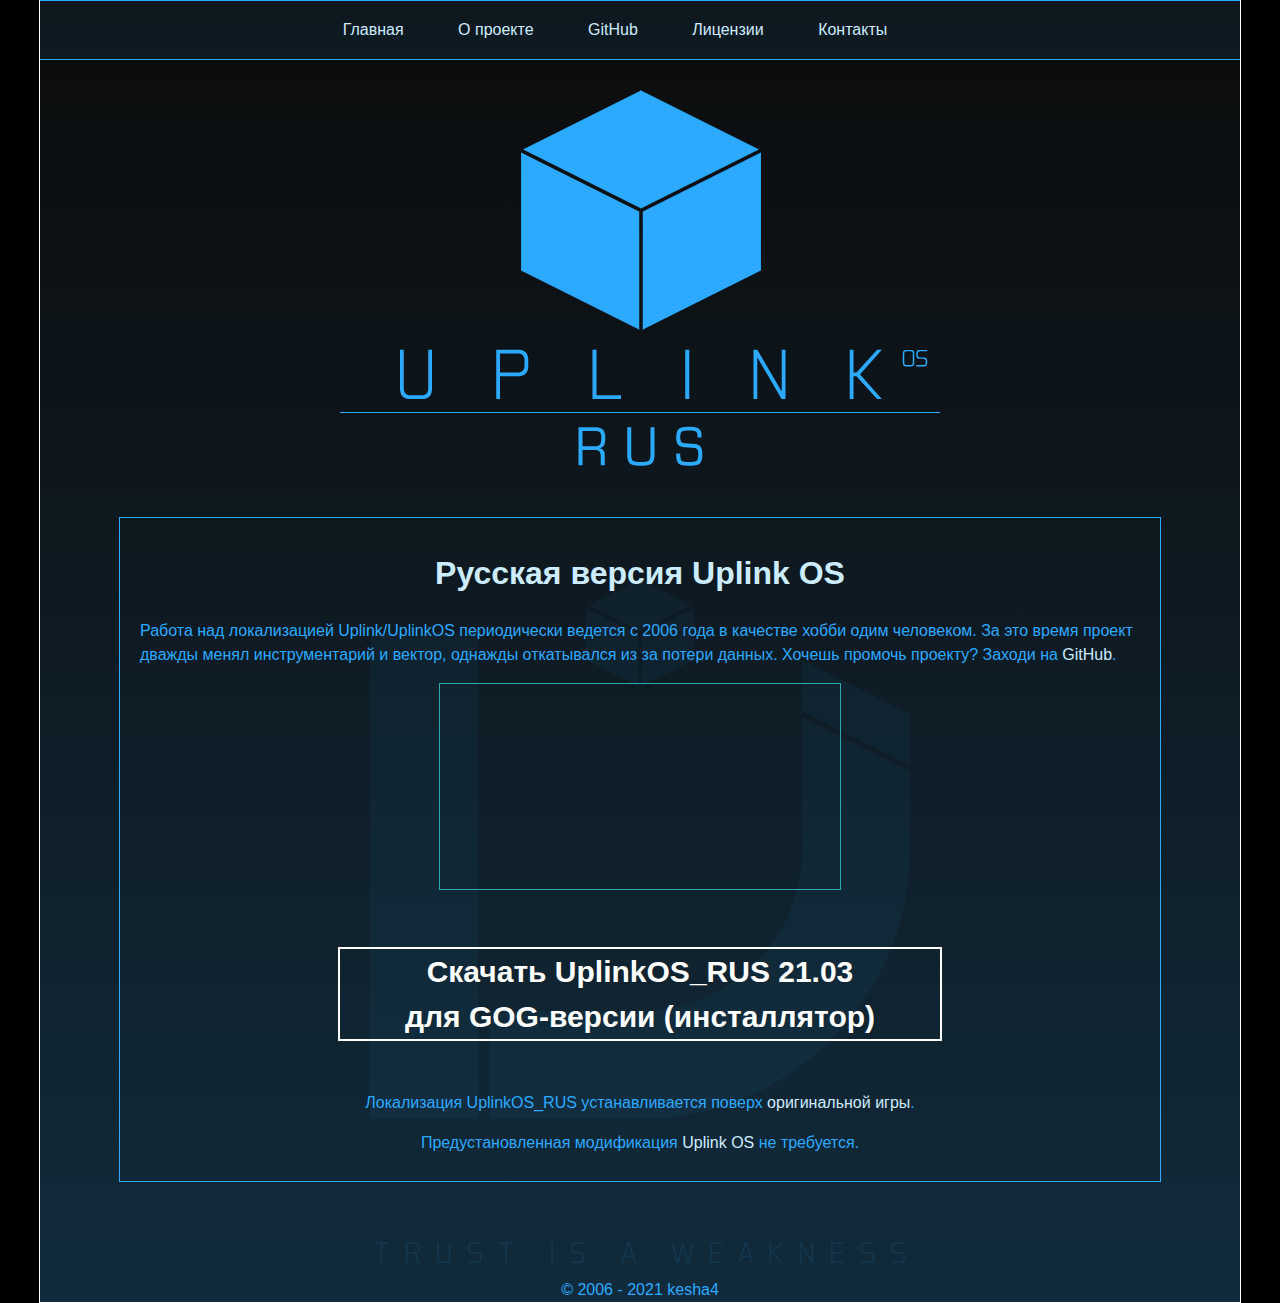
<file: docs/index.html>
<!DOCTYPE html>
<html>
<head>
	<title>Русификатор Uplink: Hacker Elite - UplinkOS_RUS</title>
	<link rel="stylesheet" type="text/css" href="css\style.css">

	<!-- Yandex.Metrika counter -->
	<script type="text/javascript" >
	   (function(m,e,t,r,i,k,a){m[i]=m[i]||function(){(m[i].a=m[i].a||[]).push(arguments)};
	   m[i].l=1*new Date();k=e.createElement(t),a=e.getElementsByTagName(t)[0],k.async=1,k.src=r,a.parentNode.insertBefore(k,a)})
	   (window, document, "script", "https://mc.yandex.ru/metrika/tag.js", "ym");

	   ym(67867465, "init", {
	        clickmap:true,
	        trackLinks:true,
	        accurateTrackBounce:true,
	        webvisor:true
	   });
	</script>
	<noscript><div><img src="https://mc.yandex.ru/watch/67867465" style="position:absolute; left:-9999px;" alt="" /></div></noscript>
	<!-- /Yandex.Metrika counter -->
</head>
<body>
	<div class="wrapper">
		<div class="u">

			<ul class="menu">
				<li><a href="index.html">Главная</a></li>
				<li><a href="about.html">О проекте</a></li>
				<li><a href="https://github.com/kesha4/UplinkOS_rus" target="_blank" onclick="ym(67867465,'reachGoal','goToGithub'); return true;">GitHub</a></li>
				<li><a href="license.html">Лицензии</a></li>
				<li><a href="contacts.html">Контакты</a></li>
			</ul>

			<div class="head-image">
				<img src="images\uhd_header_01.png" alt="UplinkOS_RUS">
			</div>

			<div class="content">
				
				<h1>Русская версия Uplink OS</h1>
				<p>Работа над локализацией Uplink/UplinkOS периодически ведется с 2006 года в качестве хобби одим человеком. За это время проект дважды менял инструментарий и вектор, однажды откатывался из за потери данных. Хочешь промочь проекту? Заходи на <a href="https://github.com/kesha4/UplinkOS_rus" target="_blank" onclick="ym(67867465,'reachGoal','goToGithub'); return true;">GitHub</a>.</p>

				<p style="text-align: center;"><iframe width="400" height="205" style="border: 1px solid #2BAAAE;" src="https://www.youtube.com/embed/-AtwpCGTCWs" frameborder="0" allow="accelerometer; autoplay; clipboard-write; encrypted-media; gyroscope; picture-in-picture" allowfullscreen></iframe></p>

				<div class="download"><a href="https://yadi.sk/d/PUt1cI3IEqX8nQ" onclick="ym(67867465,'reachGoal','DownloadForGOG'); return true;" target="_blank">Скачать UplinkOS_RUS 21.03 <br> для GOG-версии (инсталлятор)</a></div>

				<p style="text-align: center;">Локализация UplinkOS_RUS устанавливается поверх <a target="_blank" href="https://www.gog.com/game/uplink_hacker_elite">оригинальной игры</a>.</p>
				<p style="text-align: center;">Предустановленная модификация <a target="_blank" href="https://www.moddb.com/mods/uplink-os">Uplink OS</a> не требуется.</p>

			<div style="clear: both;"></div>
			</div>

			<div class="footer">
				<img src="images\uhd_footer_01.png" alt="TRUST IS A WEAKNESS">
				<div class="cr">© 2006 - 2021 kesha4</div>
			</div>
		</div>
	</div>
</body>
</html>
</file>
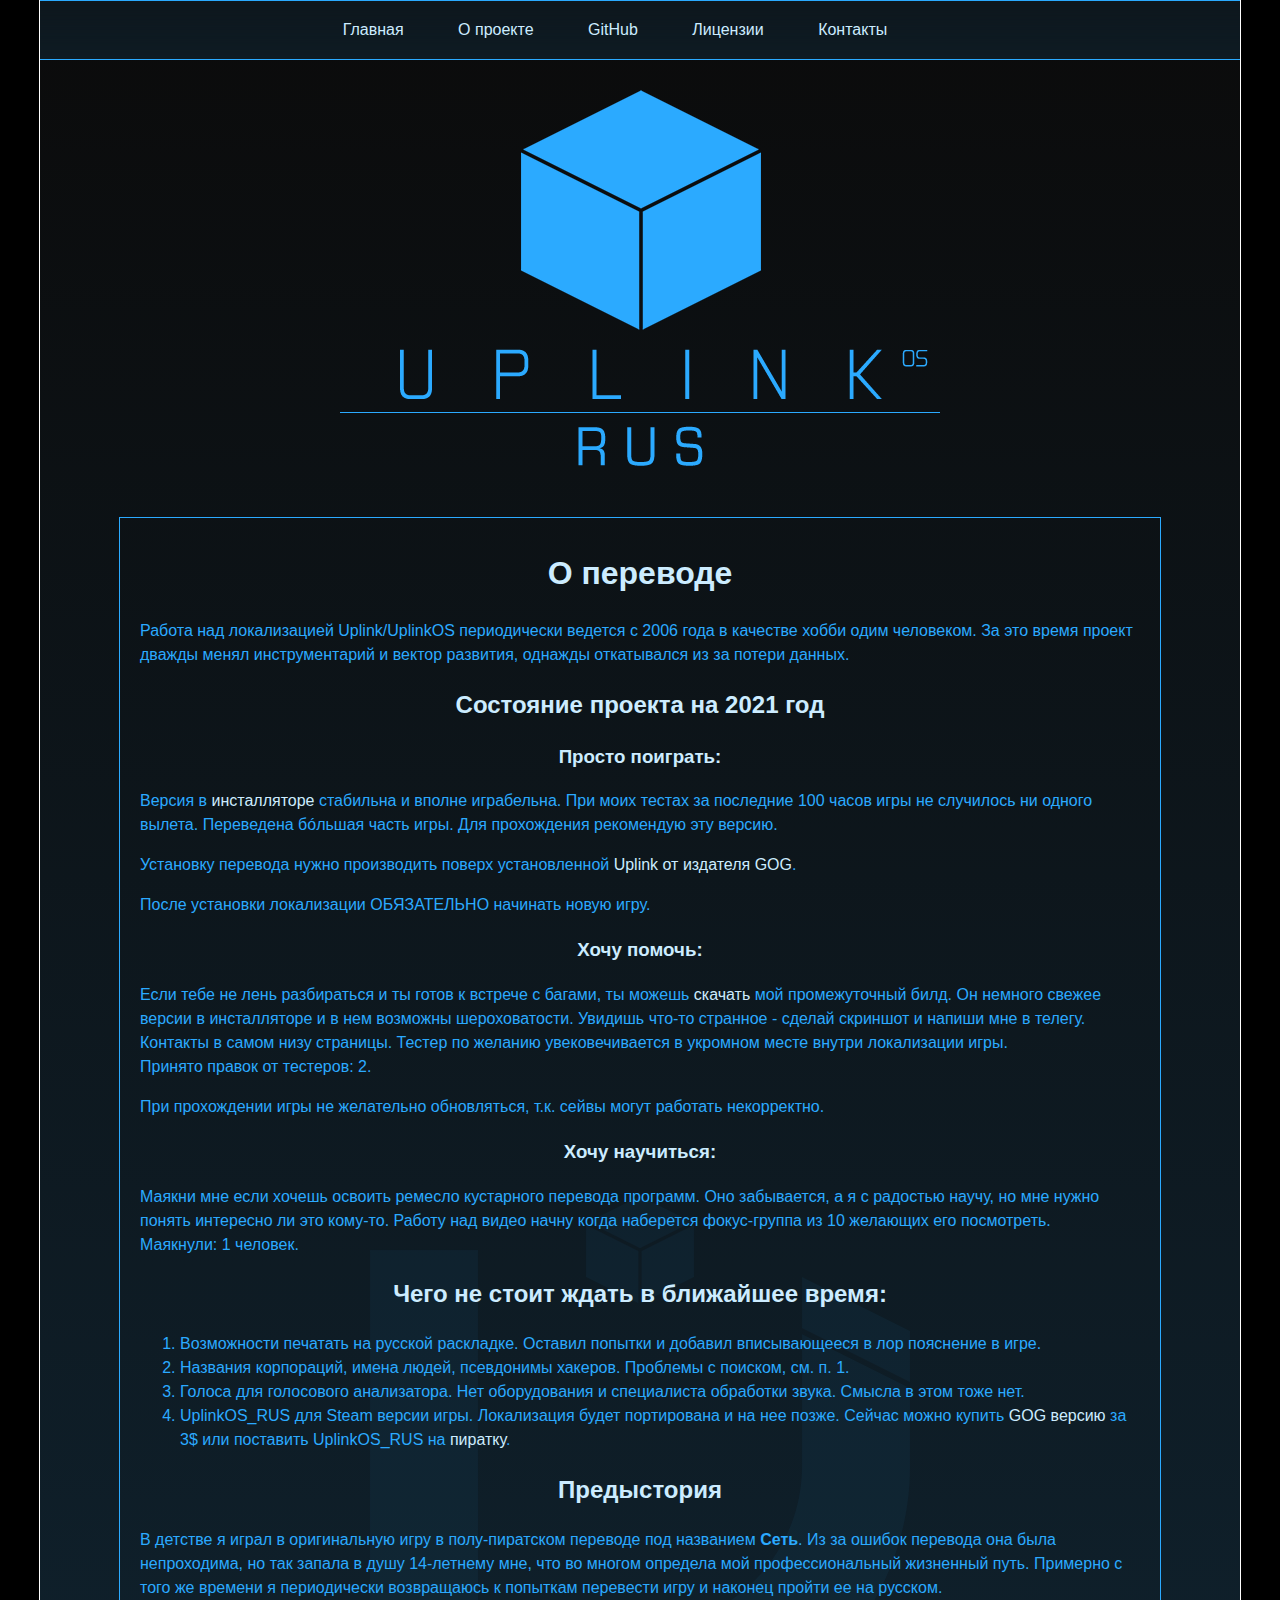
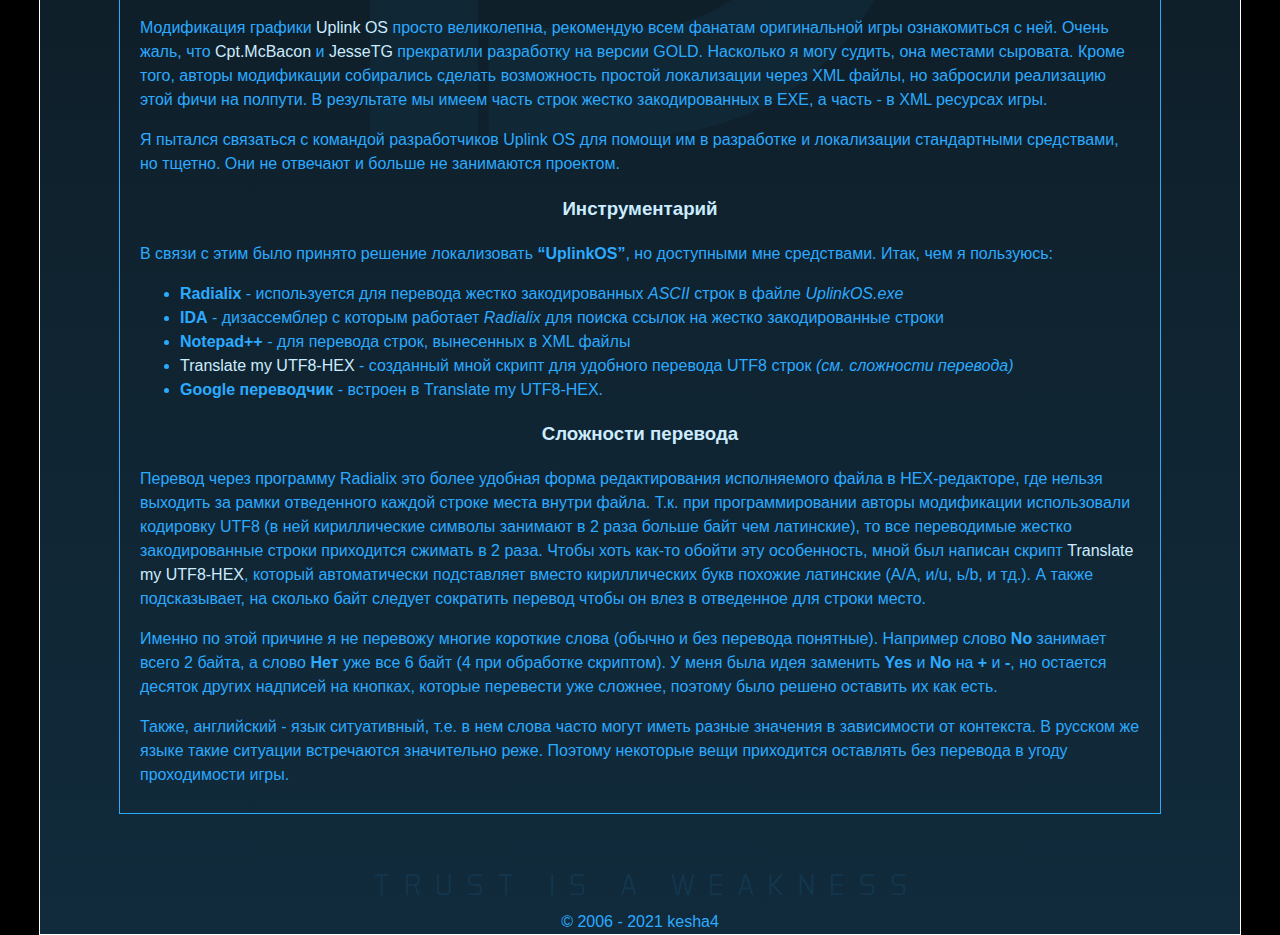
<file: docs/about.html>
<!DOCTYPE html>
<html>
<head>
	<title>UplinkOS RUS</title>
	<link rel="stylesheet" type="text/css" href="css\style.css">

	<!-- Yandex.Metrika counter -->
	<script type="text/javascript" >
	   (function(m,e,t,r,i,k,a){m[i]=m[i]||function(){(m[i].a=m[i].a||[]).push(arguments)};
	   m[i].l=1*new Date();k=e.createElement(t),a=e.getElementsByTagName(t)[0],k.async=1,k.src=r,a.parentNode.insertBefore(k,a)})
	   (window, document, "script", "https://mc.yandex.ru/metrika/tag.js", "ym");

	   ym(67867465, "init", {
	        clickmap:true,
	        trackLinks:true,
	        accurateTrackBounce:true,
	        webvisor:true
	   });
	</script>
	<noscript><div><img src="https://mc.yandex.ru/watch/67867465" style="position:absolute; left:-9999px;" alt="" /></div></noscript>
	<!-- /Yandex.Metrika counter -->
</head>
<body>
	<div class="wrapper">
		<div class="u">

			<ul class="menu">
				<li><a href="index.html">Главная</a></li>
				<li><a href="about.html">О проекте</a></li>
				<li><a href="https://github.com/kesha4/UplinkOS_rus" target="_blank" onclick="ym(67867465,'reachGoal','goToGithub'); return true;">GitHub</a></li>
				<li><a href="license.html">Лицензии</a></li>
				<li><a href="contacts.html">Контакты</a></li>
			</ul>

			<div class="head-image">
				<img src="images\uhd_header_01.png" alt="UplinkOS RUS">
			</div>

			<div class="content">
				
				<h1>О переводе</h1>

<p>Работа над локализацией Uplink/UplinkOS периодически ведется с 2006 года в качестве хобби одим человеком. За это время проект дважды менял инструментарий и вектор развития, однажды откатывался из за потери данных.</p>


<h2>Состояние проекта на 2021 год</h2>

<h3>Просто поиграть:</h3>
<p>Версия в <a href="https://kesha4.github.io/UplinkOS_rus/">инсталляторе</a> стабильна и  вполне играбельна. При моих тестах за последние 100 часов игры не случилось ни одного вылета. Переведена бóльшая часть игры. Для прохождения рекомендую эту версию.</p>

<p>Установку перевода нужно производить поверх установленной <a href="https://www.gog.com/game/uplink_hacker_elite" target="_blank">Uplink от издателя GOG</a>.</p>

<p>После установки локализации ОБЯЗАТЕЛЬНО начинать новую игру.</p>


<h3>Хочу помочь:</h3>
<p>Если тебе не лень разбираться и ты готов к встрече с багами, ты можешь <a href="https://github.com/kesha4/UplinkOS_rus/archive/master.zip">скачать</a> мой промежуточный билд. Он немного свежее версии в инсталляторе и в нем возможны шероховатости. Увидишь что-то странное - сделай скриншот и напиши мне в телегу. Контакты в самом низу страницы. Тестер по желанию увековечивается в укромном месте внутри локализации игры. <br>Принято правок от тестеров: 2.</p>

<p>При прохождении игры не желательно обновляться, т.к. сейвы могут работать некорректно.</p>

<h3>Хочу научиться:</h3>
<p>Маякни мне если хочешь освоить ремесло кустарного перевода программ. Оно забывается, а я с радостью научу, но мне нужно понять интересно ли это кому-то. Работу над видео начну когда наберется фокус-группа из 10 желающих его посмотреть. <br> Маякнули: 1 человек.</p>



<h2>Чего не стоит ждать в ближайшее время:</h2>
<ol>
  <li>Возможности печатать на русской раскладке. Оставил попытки и добавил вписывающееся в лор пояснение в игре.</li>
  <li>Названия корпораций, имена людей, псевдонимы хакеров. Проблемы с поиском, см. п. 1.</li>
  <li>Голоса для голосового анализатора. Нет оборудования и специалиста обработки звука. Смысла в этом тоже нет.</li>
  <li>UplinkOS_RUS для Steam версии игры. Локализация будет портирована и на нее позже. Сейчас можно купить <a href="https://www.gog.com/game/uplink_hacker_elite" target="_blank">GOG версию</a> за 3$ или поставить UplinkOS_RUS на <a href="https://g.zeos.in/?q=Uplink%20ENG%20GOG%20%D1%81%D0%BA%D0%B0%D1%87%D0%B0%D1%82%D1%8C%20%D0%B1%D0%B5%D1%81%D0%BF%D0%BB%D0%B0%D1%82%D0%BD%D0%BE" target="_blank">пиратку</a>.</li>
</ol>

<h2>Предыстория</h2>

<p>В детстве я играл в оригинальную игру в полу-пиратском переводе под названием <strong>Сеть</strong>. Из за ошибок перевода она была непроходима, но так запала в душу 14-летнему мне, что во многом определа мой профессиональный жизненный путь. Примерно с того же времени я периодически возвращаюсь к попыткам перевести игру и наконец пройти ее на русском.</p> 

<p>Модификация графики <a href="https://www.moddb.com/mods/uplink-os" target="_blank">Uplink OS</a> просто великолепна, рекомендую всем фанатам оригинальной игры ознакомиться с ней. Очень жаль, что <a href="https://www.moddb.com/members/cptmcbacon" target="_blank">Cpt.McBacon</a> и <a href="https://www.moddb.com/members/jessetg" target="_blank">JesseTG</a> прекратили разработку на версии GOLD. Насколько я могу судить, она местами сыровата. Кроме того, авторы модификации собирались сделать возможность простой локализации через XML файлы, но забросили реализацию этой фичи на полпути. В результате мы имеем часть строк жестко закодированных в EXE, а часть - в XML ресурсах игры.</p>

<p>Я пытался связаться с командой разработчиков Uplink OS для помощи им в разработке и локализации стандартными средствами, но тщетно. Они не отвечают и больше не занимаются проектом. </p>

<h3>Инструментарий</h3>

<p>В связи с этим было принято решение локализовать <strong>“UplinkOS”</strong>, но доступными мне средствами. Итак, чем я пользуюсь:</p>

<ul>
  <li><strong>Radialix</strong> - используется для перевода жестко закодированных <em>ASCII</em> строк в файле <em>UplinkOS.exe</em></li>
  <li><strong>IDA</strong> - дизассемблер с которым работает <em>Radialix</em> для поиска ссылок на жестко закодированные строки</li>
  <li><strong>Notepad++</strong> - для перевода строк, вынесенных в XML файлы</li>
  <li><a href="TrHexUTF8.html">Translate my UTF8-HEX</a> - созданный мной скрипт для удобного перевода UTF8 строк <em>(см. сложности перевода)</em></li>
  <li><strong>Google переводчик</strong> - встроен в Translate my UTF8-HEX.</li>
</ul>

<h3>Сложности перевода</h3>

<p>Перевод через программу Radialix это более удобная форма редактирования исполняемого файла в HEX-редакторе, где нельзя выходить за рамки отведенного каждой строке места внутри файла. Т.к. при программировании авторы модификации использовали кодировку UTF8 (в ней кириллические символы занимают в 2 раза больше байт чем латинские), то все переводимые жестко закодированные строки приходится сжимать в 2 раза. Чтобы хоть как-то обойти эту особенность, мной был написан скрипт <a href="TrHexUTF8.html">Translate my UTF8-HEX</a>, который автоматически подставляет вместо кириллических букв похожие латинские (А/A, и/u, ь/b, и тд.). А также подсказывает, на сколько байт следует сократить перевод чтобы он влез в отведенное для строки место.</p>

<p>Именно по этой причине я не перевожу многие короткие слова (обычно и без перевода понятные). Например слово <strong>No</strong> занимает всего 2 байта, а слово <strong>Нет</strong> уже все 6 байт (4 при обработке скриптом). У меня была идея заменить <strong>Yes</strong> и <strong>No</strong> на <strong>+</strong> и <strong>-</strong>, но остается десяток других надписей на кнопках, которые перевести уже сложнее, поэтому было решено оставить их как есть.</p>
<p>Также, английский - язык ситуативный, т.е. в нем слова часто могут иметь разные значения в зависимости от контекста. В русском же языке такие ситуации встречаются значительно реже. Поэтому некоторые вещи приходится оставлять без перевода в угоду проходимости игры.</p>

			<div style="clear: both;"></div>
			</div>

			<div class="footer">
				<img src="images\uhd_footer_01.png" alt="TRUST IS A WEAKNESS">
				<div class="cr">© 2006 - 2021 kesha4</div>
			</div>
		</div>
	</div>
</body>
</html>
</file>
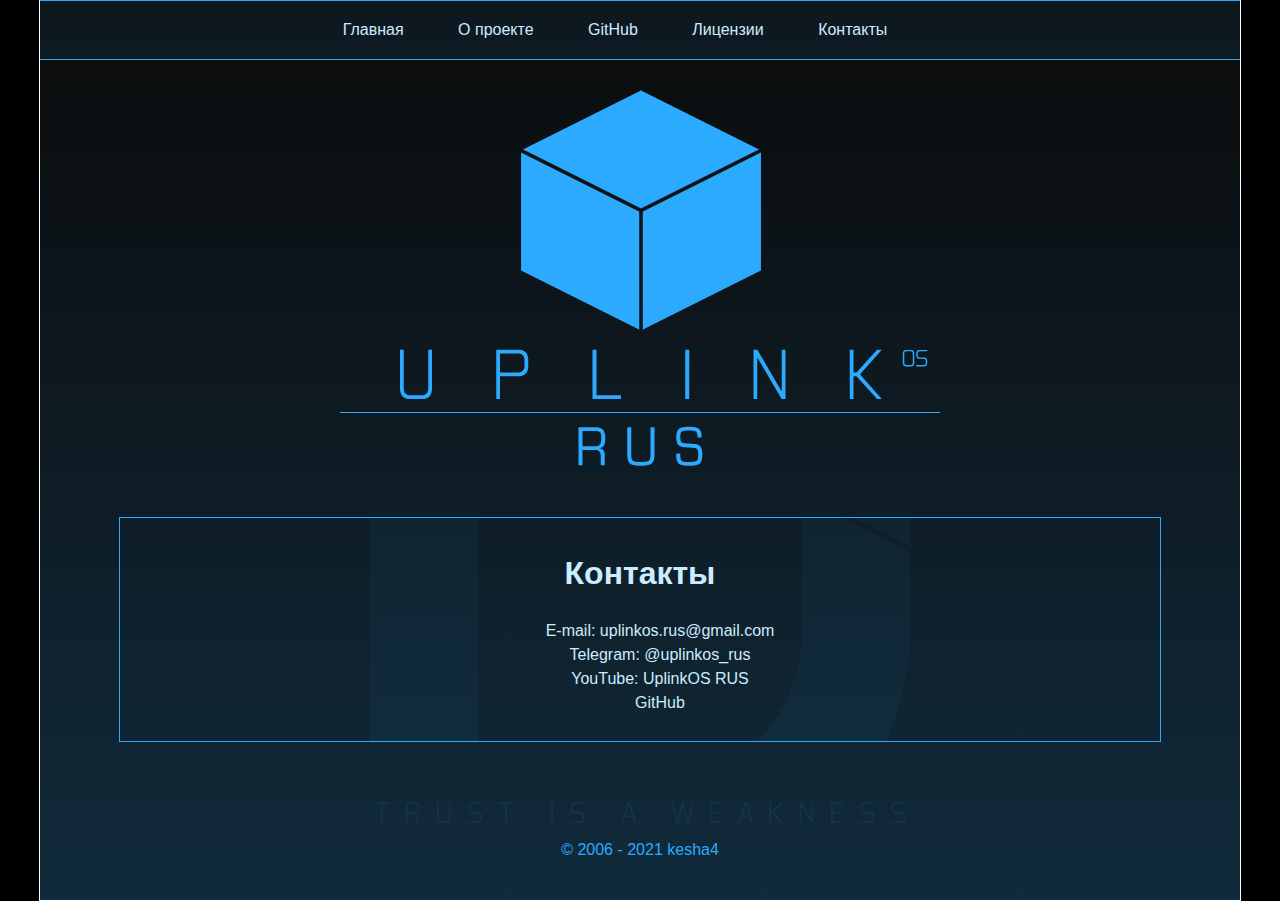
<file: docs/contacts.html>
<!DOCTYPE html>
<html>
<head>
	<title>UplinkOS RUS</title>
	<link rel="stylesheet" type="text/css" href="css\style.css">
	
	<!-- Yandex.Metrika counter -->
	<script type="text/javascript" >
	   (function(m,e,t,r,i,k,a){m[i]=m[i]||function(){(m[i].a=m[i].a||[]).push(arguments)};
	   m[i].l=1*new Date();k=e.createElement(t),a=e.getElementsByTagName(t)[0],k.async=1,k.src=r,a.parentNode.insertBefore(k,a)})
	   (window, document, "script", "https://mc.yandex.ru/metrika/tag.js", "ym");

	   ym(67867465, "init", {
	        clickmap:true,
	        trackLinks:true,
	        accurateTrackBounce:true,
	        webvisor:true
	   });
	</script>
	<noscript><div><img src="https://mc.yandex.ru/watch/67867465" style="position:absolute; left:-9999px;" alt="" /></div></noscript>
	<!-- /Yandex.Metrika counter -->
</head>
<body>
	<div class="wrapper">
		<div class="u">

			<ul class="menu">
				<li><a href="index.html">Главная</a></li>
				<li><a href="about.html">О проекте</a></li>
				<li><a href="https://github.com/kesha4/UplinkOS_rus" target="_blank" onclick="ym(67867465,'reachGoal','goToGithub'); return true;">GitHub</a></li>
				<li><a href="license.html">Лицензии</a></li>
				<li><a href="contacts.html">Контакты</a></li>
			</ul>

			<div class="head-image">
				<img src="images\uhd_header_01.png" alt="UplinkOS RUS">
			</div>

			<div class="content">
				
				<h1 id="контакты">Контакты</h1>

<ul class="contacts">
  <li><a href="mailto:uplinkos.rus@gmail.com" target="_blank">E-mail: uplinkos.rus@gmail.com</a></li>
  <li><a href="https://t.me/uplinkos_rus" target="_blank">Telegram: @uplinkos_rus</a></li>
  <li><a href="https://www.youtube.com/channel/UCLytGPWNGLMDv7xXlpafj8A" target="_blank">YouTube: UplinkOS RUS</a></li>
  <li><a href="https://github.com/kesha4/UplinkOS_rus" target="_blank">GitHub</a></li>
</ul>

			<div style="clear: both;"></div>
			</div>

			<div class="footer">
				<img src="images\uhd_footer_01.png" alt="TRUST IS A WEAKNESS">
				<div class="cr">© 2006 - 2021 kesha4</div>
			</div>
		</div>
	</div>
</body>
</html>
</file>
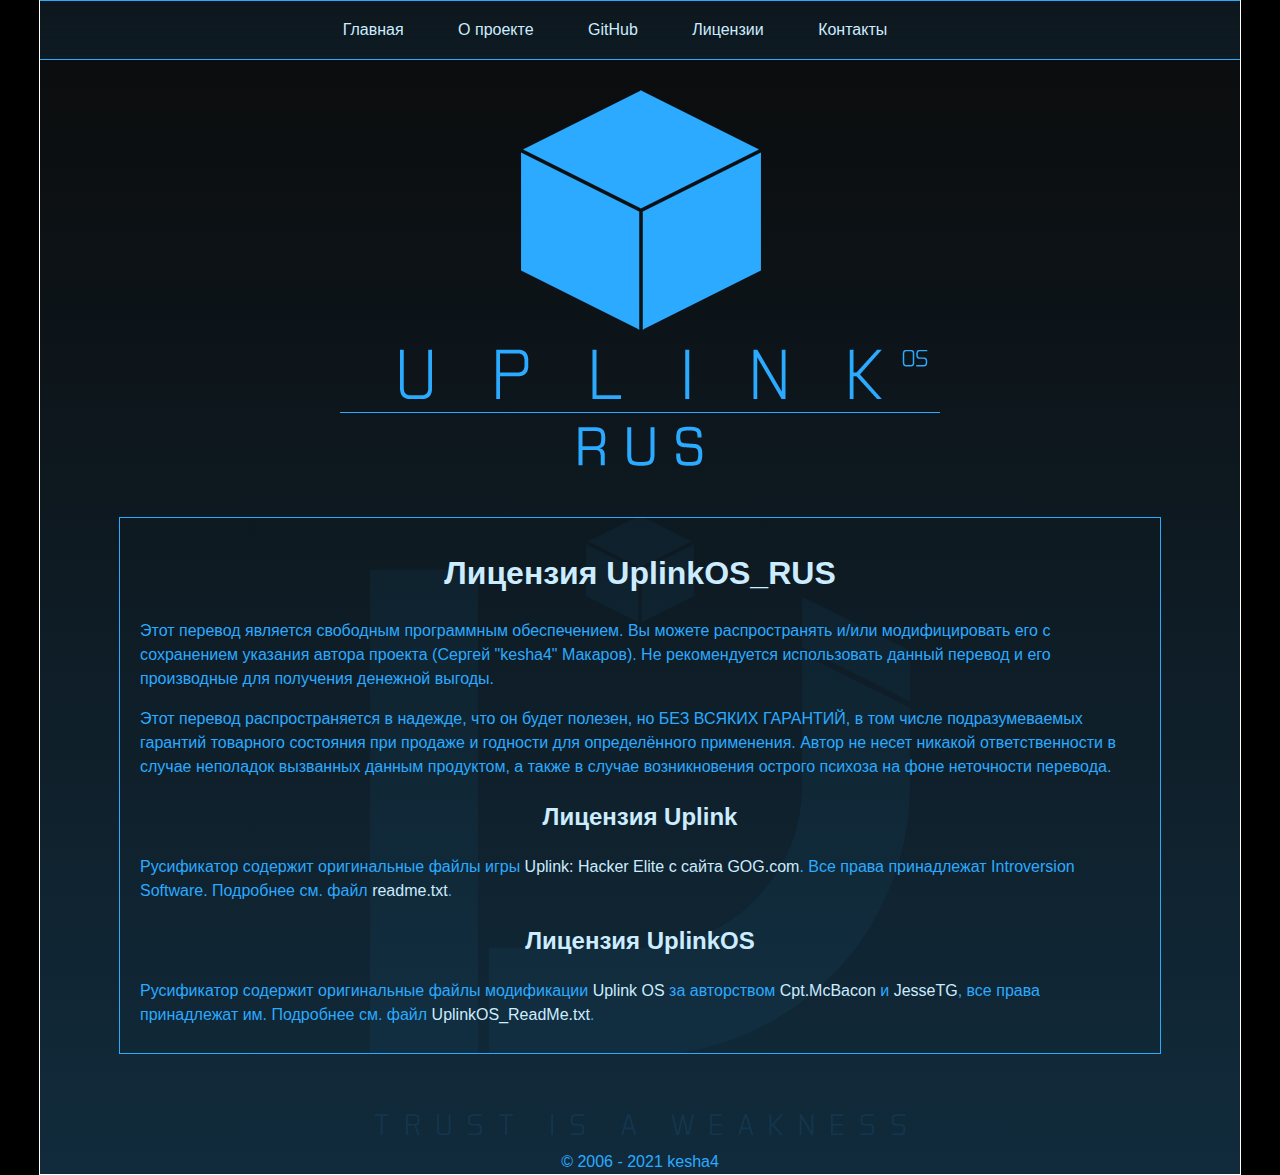
<file: docs/license.html>
<!DOCTYPE html>
<html>
<head>
	<title>UplinkOS RUS</title>
	<link rel="stylesheet" type="text/css" href="css\style.css">
	
	<!-- Yandex.Metrika counter -->
	<script type="text/javascript" >
	   (function(m,e,t,r,i,k,a){m[i]=m[i]||function(){(m[i].a=m[i].a||[]).push(arguments)};
	   m[i].l=1*new Date();k=e.createElement(t),a=e.getElementsByTagName(t)[0],k.async=1,k.src=r,a.parentNode.insertBefore(k,a)})
	   (window, document, "script", "https://mc.yandex.ru/metrika/tag.js", "ym");

	   ym(67867465, "init", {
	        clickmap:true,
	        trackLinks:true,
	        accurateTrackBounce:true,
	        webvisor:true
	   });
	</script>
	<noscript><div><img src="https://mc.yandex.ru/watch/67867465" style="position:absolute; left:-9999px;" alt="" /></div></noscript>
	<!-- /Yandex.Metrika counter -->
</head>
<body>
	<div class="wrapper">
		<div class="u">

			<ul class="menu">
				<li><a href="index.html">Главная</a></li>
				<li><a href="about.html">О проекте</a></li>
				<li><a href="https://github.com/kesha4/UplinkOS_rus" target="_blank" onclick="ym(67867465,'reachGoal','goToGithub'); return true;">GitHub</a></li>
				<li><a href="license.html">Лицензии</a></li>
				<li><a href="contacts.html">Контакты</a></li>
			</ul>

			<div class="head-image">
				<img src="images\uhd_header_01.png" alt="UplinkOS RUS">
			</div>

			<div class="content">
				
				<h1>Лицензия UplinkOS_RUS</h1>

				<p>Этот перевод является свободным программным обеспечением. Вы можете распространять и/или модифицировать его с сохранением указания автора проекта (Сергей "kesha4" Макаров). Не рекомендуется использовать данный перевод и его производные для получения денежной выгоды. </p>

				<p>Этот перевод распространяется в надежде, что он будет полезен, но БЕЗ ВСЯКИХ ГАРАНТИЙ, в том числе подразумеваемых гарантий товарного состояния при продаже и годности для определённого применения. Автор не несет никакой ответственности в случае неполадок вызванных данным продуктом, а также в случае возникновения острого психоза на фоне неточности перевода.</p>

				<h2>Лицензия Uplink</h2>

				<p>Русификатор содержит оригинальные файлы игры <a target="_blank" href="https://www.gog.com/game/uplink_hacker_elite">Uplink: Hacker Elite с сайта GOG.com</a>. Все права принадлежат Introversion Software. Подробнее см. файл <a target="_blank" href="readme.txt">readme.txt</a>.</p>
				
				<h2>Лицензия UplinkOS</h2>

				<p>Русификатор содержит оригинальные файлы модификации <a target="_blank" href="https://www.moddb.com/mods/uplink-os">Uplink OS</a> за авторством <a target="_blank" href="https://www.moddb.com/members/cptmcbacon">Cpt.McBacon</a> и <a target="_blank" href="https://www.moddb.com/members/jessetg">JesseTG</a>, все права принадлежат им. Подробнее см. файл <a target="_blank" href="UplinkOS_ReadMe.txt">UplinkOS_ReadMe.txt</a>.</p>

			<div style="clear: both;"></div>
			</div>

			<div class="footer">
				<img src="images\uhd_footer_01.png" alt="TRUST IS A WEAKNESS">
				<div class="cr">© 2006 - 2021 kesha4</div>
			</div>
		</div>
	</div>
</body>
</html>
</file>
